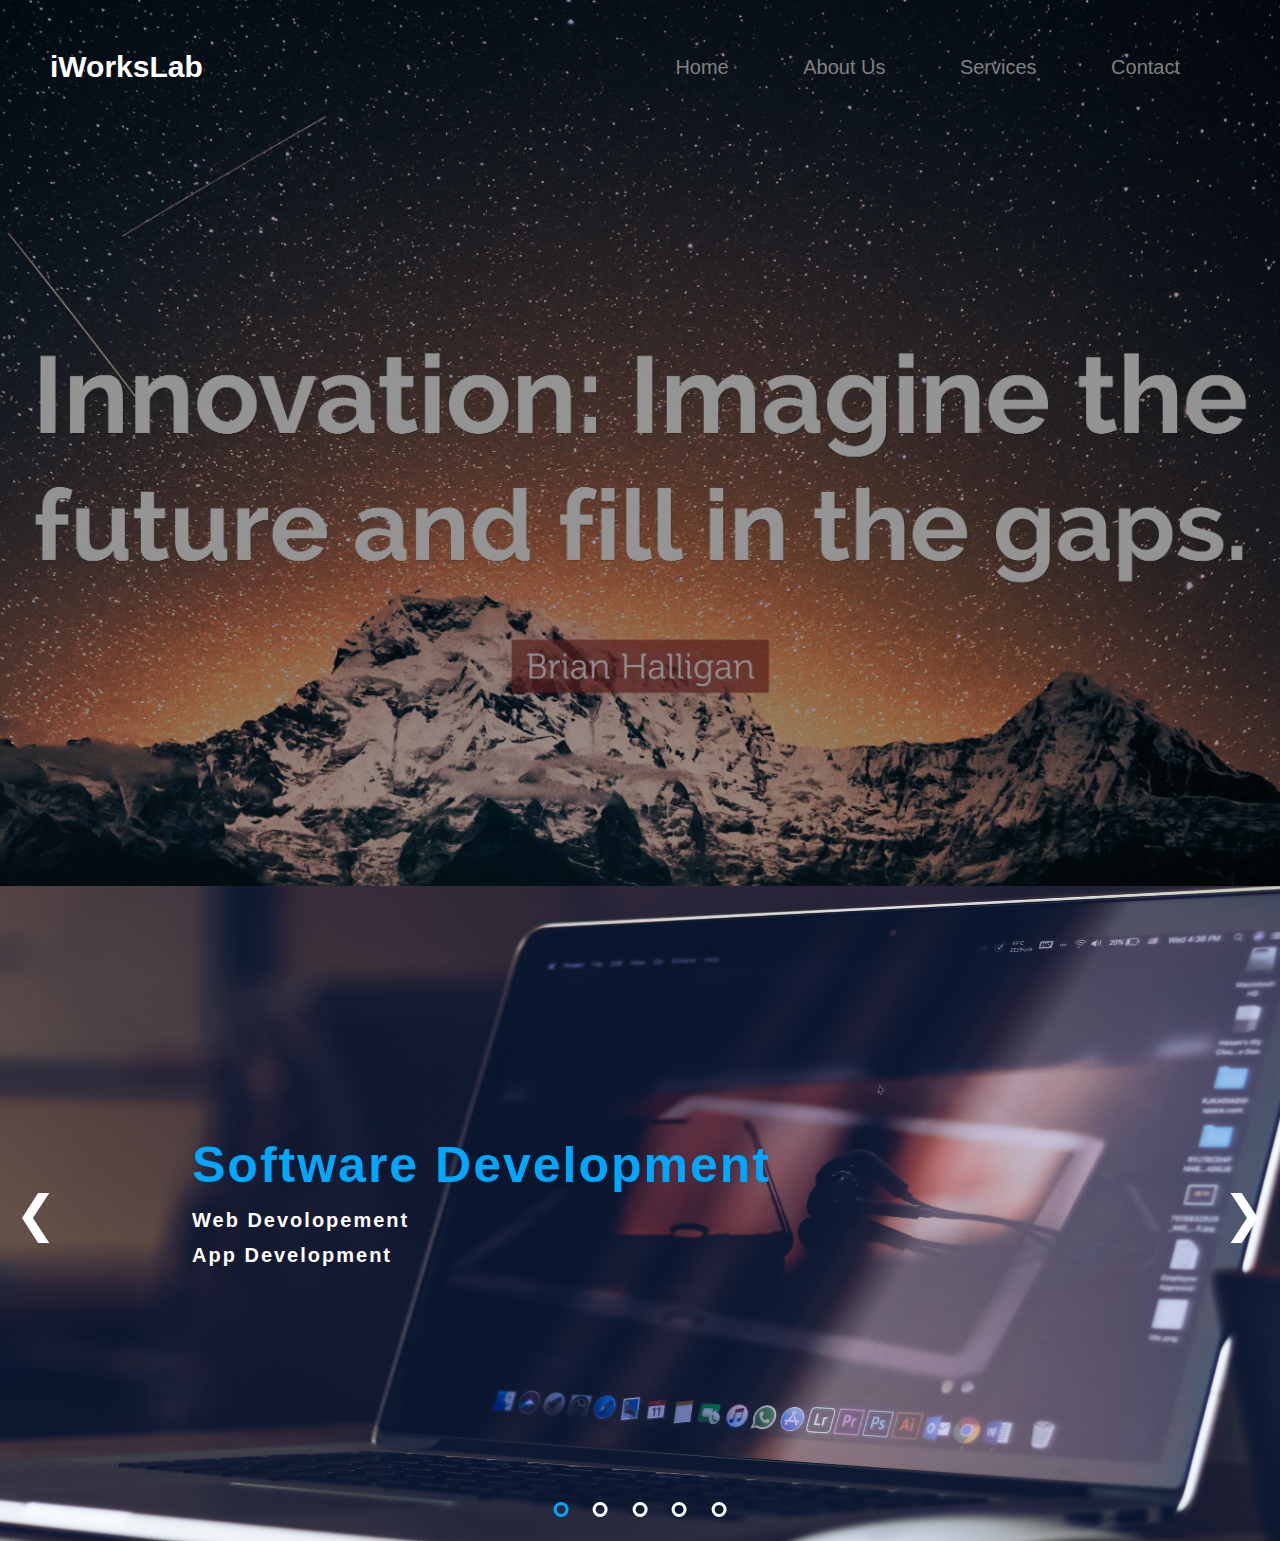
<file: index.html>
<!DOCTYPE html>
<html lang="en" dir="ltr">
  <head>
    <meta charset="utf-8">
    <title>iWorksLab</title>
    <link rel="stylesheet" href="styles.css">
  </head>
  <body>
    <div class="full-page">
      <div class="navbar">
        <div class="">
          <h1 class="title">iWorksLab</h1>
        </div>
        <nav>
          <ul id="MenuItems">
            <li><a href="#">Home</a></li>
            <li><a href="#">About Us</a></li>
            <li><a href="#">Services</a></li>
            <li><a href="contact.html">Contact</a></li>
          </ul>
        </nav>
      </div>
    </div>
<!-- main first page finished-->
<br>
<br>
<br>
<br>
<br>
<br>
<br>
<br>
<br>
<br>
<br>
<br>
<br>
<br>
<br>
<br>
<br>
<br>
<br>
<br>
<br>
<br>
<br>
<br>
<br>
<br>
<br>
<br>
<br>
<br>
<br>
<br>
<br>
<br>
<br>
<br>
<br>
<br>
<br>
<br>
<br>
<br>
<br>



<div class="topic">
  <h2 class="heading">OUR SERVICES</h2>
</div>

<div class="services">
  <div class="slider">
  <!-- fade css -->
  <div class="myslide fade">
    <div class="txt">
      <h1>Software Development</h1>
      <p>Web Devolopement<br>App Development</p>
    </div>
    <img src="images/img2.jpg" style="width: 100%; height: 100%;">
  </div>

  <div class="myslide fade">
    <div class="txt">
      <h1>Home Automation </h1>
      <p>Complete home solutions <br>Experience fine living</p>
    </div>
    <img src="images/ha2.png" style="width: 100%; height: 100%;">
  </div>

  <div class="myslide fade">
    <div class="txt">
      <h1>Electric Vehicle Development</h1>
      <p>Revolutionalize the future</p>
    </div>
    <img src="images/ev5.png" style="width: 100%; height: 100%;">
  </div>

  <div class="myslide fade">
    <div class="txt">
      <h1>UI/UX Designing</h1>
      <p>Design Is Innovation and Storytelling
<br>“Every object tells a story if you know how to read it.”</p>
    </div>
    <img src="images/img4.jpg" style="width: 100%; height: 100%;">
  </div>

  <div class="myslide fade">
    <div class="txt">
      <h1>Market Research</h1>

    </div>
    <img src="images/mr3.png" style="width: 100%; height: 100%;">
  </div>
  <!-- /fade css -->

  <!-- onclick js -->
  <a class="prev" onclick="plusSlides(-1)">&#10094;</a>
    <a class="next" onclick="plusSlides(1)">&#10095;</a>

  <div class="dotsbox" style="text-align:center">
    <span class="dot" onclick="currentSlide(1)"></span>
    <span class="dot" onclick="currentSlide(2)"></span>
    <span class="dot" onclick="currentSlide(3)"></span>
    <span class="dot" onclick="currentSlide(4)"></span>
    <span class="dot" onclick="currentSlide(5)"></span>
  </div>
  <!-- /onclick js -->
</div>

<script src="jsfile.js"></script>

</div>
<br>

  </body>
</html>
</file>
<file: styles.css>
*{
  margin: 0;
  padding: 0;
  box-sizing: border-box;
}

.title{
  color: white;
  font-size: 30px;

}

.full-page{
  height: 100%;
  width: 100%;
  background-image: linear-gradient(rgba(0,0,0,0.4),rgba(0,0,0,0.4)),url(images/full.jpg);
  background-position: center;
  background-size: cover;
  position: absolute;
}

.services{
  height: 600px;
  width: 100%;
}

.navbar{
  display: flex;
  align-items: center;
  padding: 20px;
  padding-left: 50px;
  padding-right: 30px;
  padding-top: 50px;
}

nav{
  flex: 1;
  text-align: right;
}

nav ul{
  display: inline-block;
  list-style: none;
}

nav ul li{
  display: inline-block;
  margin-right: 70px;
}

nav ul li a{
  text-decoration: none;
  font-size: 20px;
  color: grey;
  font-family: sans-serif;
}

nav ul li a:hover{
  color: white;
}

a{
  text-decoration: none;
  color: palevioletred;
  font-size: 28px;

}




.heading{
  font-size: 45px;
  padding-top: 30px;
  padding-bottom: 30px;
  text-align: center;
  color: tomato;
  text-decoration: underline;
}


*{
	margin: 0;
	padding: 0;
	box-sizing: border-box;
	font-family: sans-serif;
}
header{
    height: 60px;
    width: 100%;
    position: absolute;
    top: 0;
	z-index: 2;
}
#logo{
    line-height: 60px;
    margin-left: 40px;
    display: inline-block;
	cursor: pointer;
	font-size: 30px;
	font-weight: bold;
	color: #00a7ff; /* blue */
}
#logo:hover{
    color: #eef9ff; /* white */
}
#logo-s{
	color: #eef9ff; /* white */
	margin-left: 5px;
}
#logo:hover #logo-s{
	color: #00a7ff; /* blue */
}
.sign{
	float: right;
	line-height: 60px;
	margin-right: 40px;
}
.sign a{
	color: #fff;
	font-weight: bold;
	text-decoration: none;
}
.act{
	border: 2px solid #fff;
	border-radius: 50px;
	padding: 6px 15px;
}
.sign a:hover{
	color: #00a7ff; /* blue */
	border-color: #00a7ff; /* blue */
}
/* /1 */

/* 2 */
.slider{
	position: relative;
	width: 100%;
	background: #2c3e50; /* darckblue */
}
.myslide{
	height: 655px;
	display: none;
	overflow: hidden;
}

.prev, .next{
	position: absolute;
	top: 50%;
	transform: translate(0, -50%);
	font-size: 50px;
	padding: 15px;
	cursor: pointer;
	color: #fff;
	transition: 0.1s;
	user-select: none;
}
.prev:hover, .next:hover{
	color: #00a7ff; /* blue */
}
.next{
	right: 0;
}
.dotsbox{
	position: absolute;
	left: 50%;
	transform: translate(-50%);
	bottom: 20px;
	cursor: pointer;
}
.dot{
	display: inline-block;
	width: 15px;
	height: 15px;
	border: 3px solid #fff;
	border-radius: 50%;
	margin: 0 10px;
	cursor: pointer;
}
/* /2 */

/* javascript */
.active, .dot:hover{
	border-color: #00a7ff; /* blue */
}
/* /javascript */

/* muslide add fade */
.fade {
  -webkit-animation-name: fade;
  -webkit-animation-duration: 1.5s;
  animation-name: fade;
  animation-duration: 1.5s;
}

@-webkit-keyframes fade {
  from {opacity: 0.8}
  to {opacity: 1}
}

@keyframes fade {
  from {opacity: 0.8}
  to {opacity: 1}
}
/* /muslide add fade */

/* 3 */
.txt{
	position: absolute;
	color: #fff;
	letter-spacing: 2px;
	line-height: 35px;
	top: 40%;
	left: 15%;
	-webkit-animation-name: posi;
  	-webkit-animation-duration: 2s;
  	animation-name: posi;
  	animation-duration: 2s;
	z-index: 1;
}

@-webkit-keyframes posi {
  from {left: 25%;}
  to {left: 15%;}
}


@keyframes posi {
  from {left: 25%;}
  to {left: 15%;}
}

.txt h1{
	color: #00a7ff; /* blue */
	font-size: 50px;
	margin-bottom: 20px;
}
.txt p{
	font-weight: bold;
	font-size: 20px;
}
/* /3 */

/* 4 */
img{
	transform: scale(1.5, 1.5);
	-webkit-animation-name: zoomin;
  	-webkit-animation-duration: 40s;
  	animation-name: zoomin;
  	animation-duration: 40s;
}
@-webkit-keyframes zoomin {
  from {transform: scale(1, 1);}
  to {transform: scale(1.5, 1.5);}
}


@keyframes zoomin {
  from {transform: scale(1, 1);}
  to {transform: scale(1.5, 1.5);}
}
/* /4 */



/* 5 */
@media screen and (max-width: 800px){
	.myslide{
		height: 500px;
	}
	.txt{
		letter-spacing: 2px;
		line-height: 25px;
		top: 50%;
		left: 50%;
		transform: translate(-50%, -50%);
		-webkit-animation-name: posi2;
		-webkit-animation-duration: 2s;
		animation-name: posi2;
		animation-duration: 2s;
	}

	@-webkit-keyframes posi2 {
	  from {top: 35%;}
	  to {top: 50%;}
	}


	@keyframes posi2 {
	  from {top: 35%;}
	  to {top: 50%;}
	}

	.txt h1{
		font-size: 40px;
	}
	.txt p{
		font-size: 13px;
	}

}
/* /5 */

/* 6 */
@media screen and (max-width: 520px){
	.txt h1{
		font-size: 30px;
		margin-bottom: 20px;
	}
	.sign{
		margin-right: 20px;
	}
	.sign a{
		font-size: 12px;
	}
}
</file>
